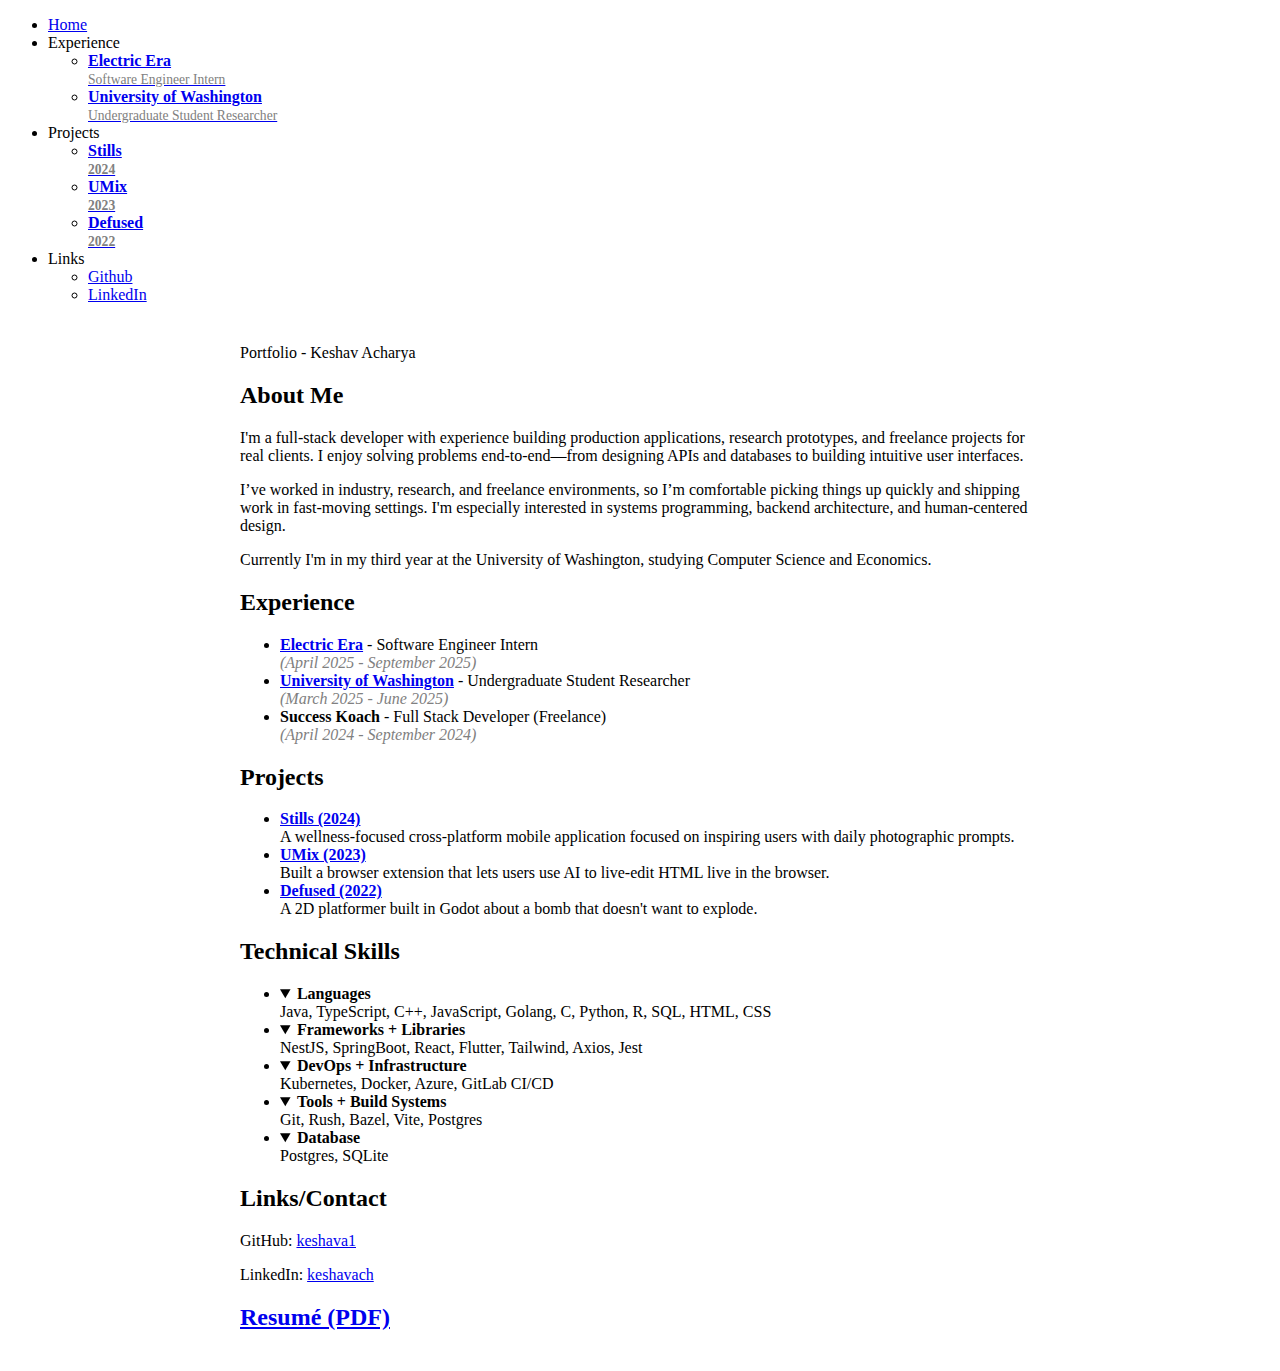
<file: index.html>
<!DOCTYPE html>
<html lang="en">
  <head>
    <meta charset="UTF-8">
    <meta name="viewport" content="width=device-width, initial-scale=1.0">
    <title>Keshav Acharya</title>
    <link rel="stylesheet" href="https://sakofchit.github.io/system.css/system.css">
  </head>

  <body>
    <div id="navbar" ></div>
    <div class="window" style="max-width: 800px; margin: 40px auto;">
      <div class="title-bar">
        <div class="title">Portfolio - Keshav Acharya</div>
      </div>

      <div class="window-body">
        <section>
      <h2>About Me</h2>
      <p>
        I'm a full-stack developer with experience building production applications, research prototypes, and freelance projects for real clients.  
        I enjoy solving problems end-to-end—from designing APIs and databases to building intuitive user interfaces.
      </p>
      <p>
        I’ve worked in industry, research, and freelance environments, so I’m comfortable picking things up quickly and shipping work in fast-moving settings.  
        I'm especially interested in systems programming, backend architecture, and human-centered design.
      </p>
      <p>
        Currently I'm in my third year at the University of Washington, studying Computer Science and Economics.
      </p>
        </section>
        <section>
          <h2>Experience</h2>
          <ul id="experience-list"></ul>
        </section>
        <section>
          <h2> Projects </h2>
          <ul id="project-list"></ul>
        </section>
      <section>
        <h2>Technical Skills</h2>
        <ul>
          <li>
            <details open>
              <summary><strong>Languages</strong></summary>
              Java, TypeScript, C++, JavaScript, Golang, C, Python, R, SQL, HTML, CSS
            </details>
          </li>

          <li>
            <details open>
              <summary><strong>Frameworks + Libraries</strong></summary>
              NestJS, SpringBoot, React, Flutter, Tailwind, Axios, Jest
            </details>
          </li>

          <li>
            <details open>
              <summary><strong>DevOps + Infrastructure</strong></summary>
              Kubernetes, Docker, Azure, GitLab CI/CD
            </details>
          </li>

          <li>
            <details open>
              <summary><strong>Tools + Build Systems</strong></summary>
              Git, Rush, Bazel, Vite, Postgres
            </details>
          </li>

          <li>
            <details open>
              <summary><strong>Database</strong></summary>
              Postgres, SQLite
            </details>
          </li>
        </ul>

    </section>
        <section>
          <h2>Links/Contact</h2>
          <p>GitHub: <a href="https://github.com/keshava1">keshava1</a></p>
          <p>LinkedIn: <a href="https://www.linkedin.com/in/keshavach/">keshavach</a></p>
        </section>
        <section>
          <h2> <a href="Keshav_Acharya.pdf" target="_blank"> Resumé (PDF) </a> </h2>
        </section>
      </div>
    </div>
    
    <script src="./info.js"></script>
    <script src="./components/navbar.js"></script>
    <script>

      function renderProjectSection() {
        const list = document.getElementById("project-list");
        if(!list) {
          return;
        }
        PROJECTS.forEach(p => {
          const li = document.createElement("li");
          li.innerHTML = `
            <strong><a href="${p.link}" target="_blank">${p.name} (${p.year})</a></strong><br>
            ${p.description}
          `;
          list.appendChild(li);
        });
      }

      function renderExperienceSection() {
        const list = document.getElementById("experience-list");
        if(!list) {
          console.log("No list");
          return;
        }
        
        EXPERIENCE.forEach(e => {
          const li = document.createElement("li");
          if(e.link) {
            li.innerHTML = `
                <strong><a href="${e.link}" target="_blank">${e.company}</a></strong> - ${e.title}<br>
                <i style="color: gray;">(${e.date})</i>
            `;
          } else {
            li.innerHTML = `
              <strong>${e.company}</strong> - ${e.title}<br>
              <i style="color: gray;">(${e.date})</i>
            `;
          }

          list.appendChild(li);
        })
      }

      document.addEventListener('DOMContentLoaded', renderProjectSection);
      document.addEventListener('DOMContentLoaded', renderExperienceSection);
    </script>
  </body>
</html>
</file>
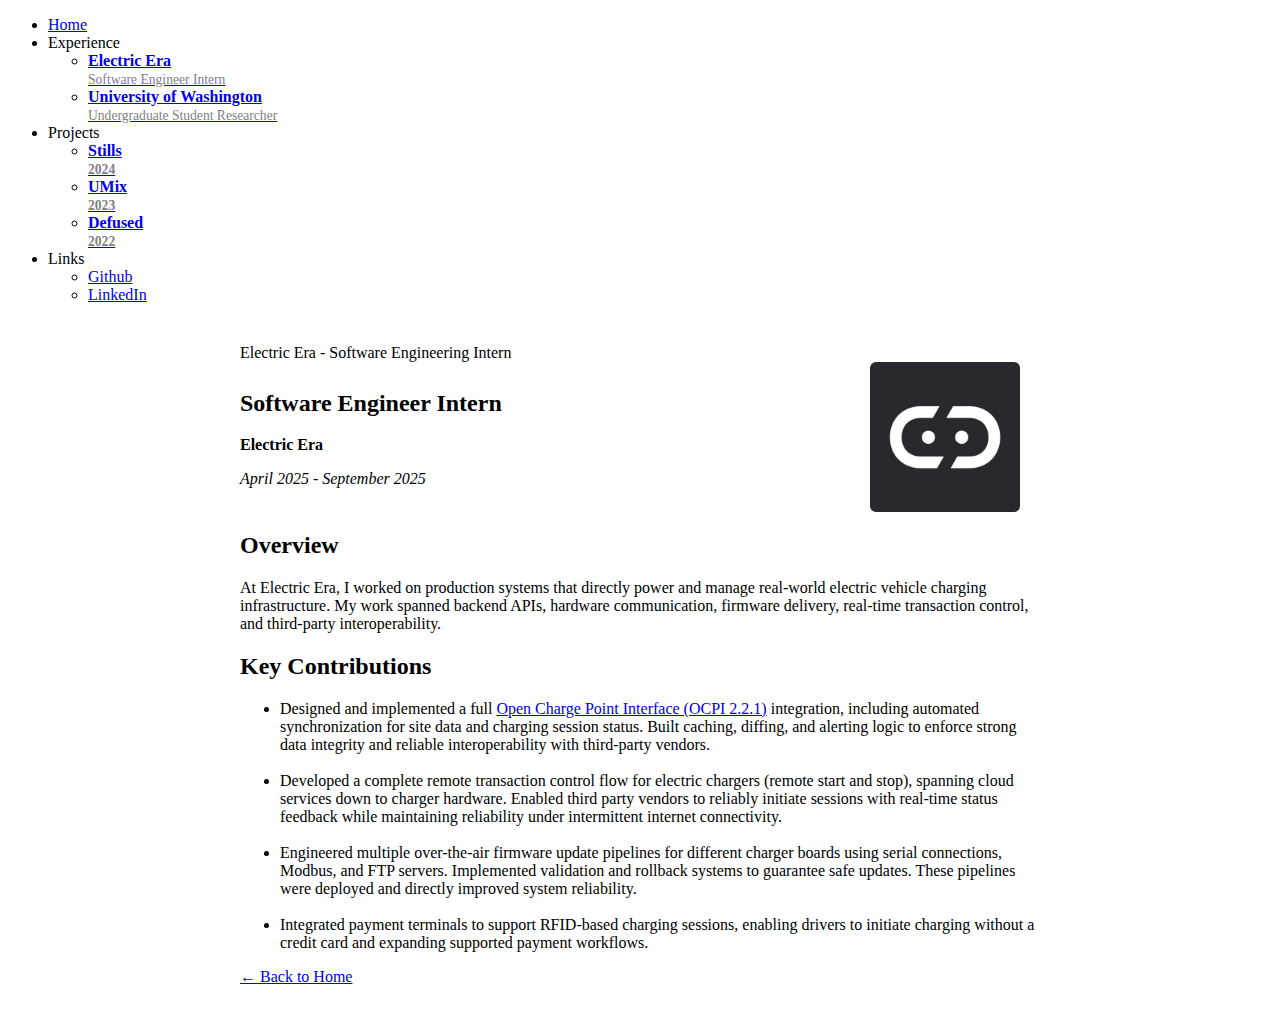
<file: experience/electricera.html>
<!DOCTYPE html>
<html lang="en">
  <head>
    <meta charset="UTF-8" />
    <meta name="viewport" content="width=device-width, initial-scale=1.0" />
    <title>Electric Era - Keshav Acharya</title>
    <link rel="stylesheet" href="https://sakofchit.github.io/system.css/system.css" />
  </head>

  <body>
    <div id="navbar"></div>
    <div class="window" style="max-width: 800px; margin: 40px auto;">
      <div class="title-bar">
        <div class="title">Electric Era - Software Engineering Intern</div>
      </div>

      <div class="window-body">
        <div id="experience-header"></div>

        <section>
          <h2>Overview</h2>
          <p>
            At Electric Era, I worked on production systems that directly power and manage real-world electric vehicle
            charging infrastructure. My work spanned backend APIs, hardware communication, firmware delivery,
            real-time transaction control, and third-party interoperability.
          </p>
        </section>

        <section>
          <h2>Key Contributions</h2>
          <ul>
            <li>
              Designed and implemented a full <a href="https://evroaming.org/wp-content/uploads/2024/11/OCPI-2.2.1-d2.pdf">Open Charge Point Interface (OCPI 2.2.1)</a>
              integration, including automated synchronization for site data and charging session status. Built
              caching, diffing, and alerting logic to enforce strong data integrity and reliable interoperability with
              third-party vendors.
            </li>
            <br>
            <li>
              Developed a complete remote transaction control flow for electric chargers (remote start and stop),
              spanning cloud services down to charger hardware. Enabled third party vendors to reliably initiate sessions with
              real-time status feedback while maintaining reliability under intermittent internet connectivity.
            </li>
            <br>
            <li>
              Engineered multiple over-the-air firmware update pipelines for different charger boards using serial connections,
              Modbus, and FTP servers. Implemented validation and rollback systems to guarantee safe updates.
              These pipelines were deployed and directly improved system reliability.
            </li>
            <br>
            <li>
              Integrated payment terminals to support RFID-based charging sessions, enabling drivers to initiate
              charging without a credit card and expanding supported payment workflows.
            </li>
          </ul>
        </section>

        <section>
          <p>
            <a href="../index.html">← Back to Home</a>
          </p>
        </section>
      </div>
    </div>

    <script src="../info.js"></script>
    <script src="/components/navbar.js"> </script>
    <script src="/components/experienceheader.js"></script>
    <script>
      renderExperienceHeader("Electric Era");
    </script>
  </body>
</html>
</file>
